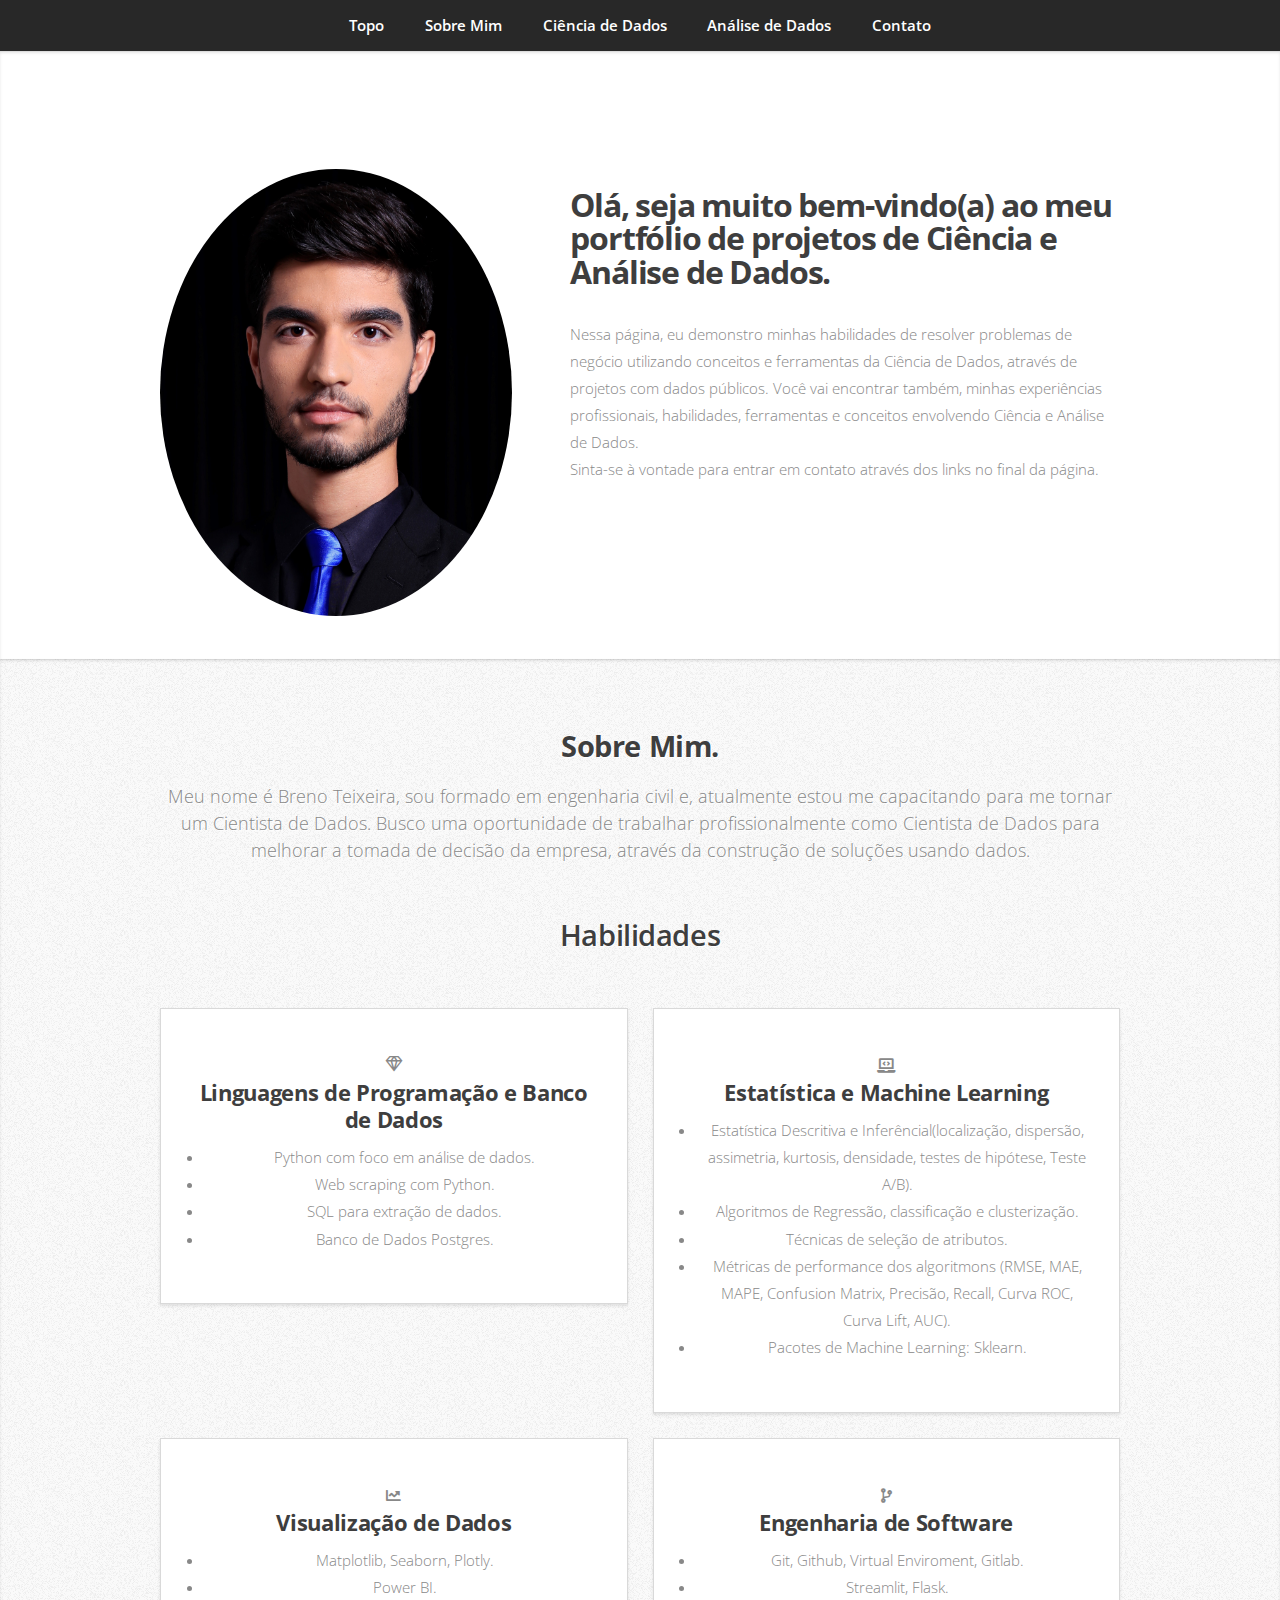
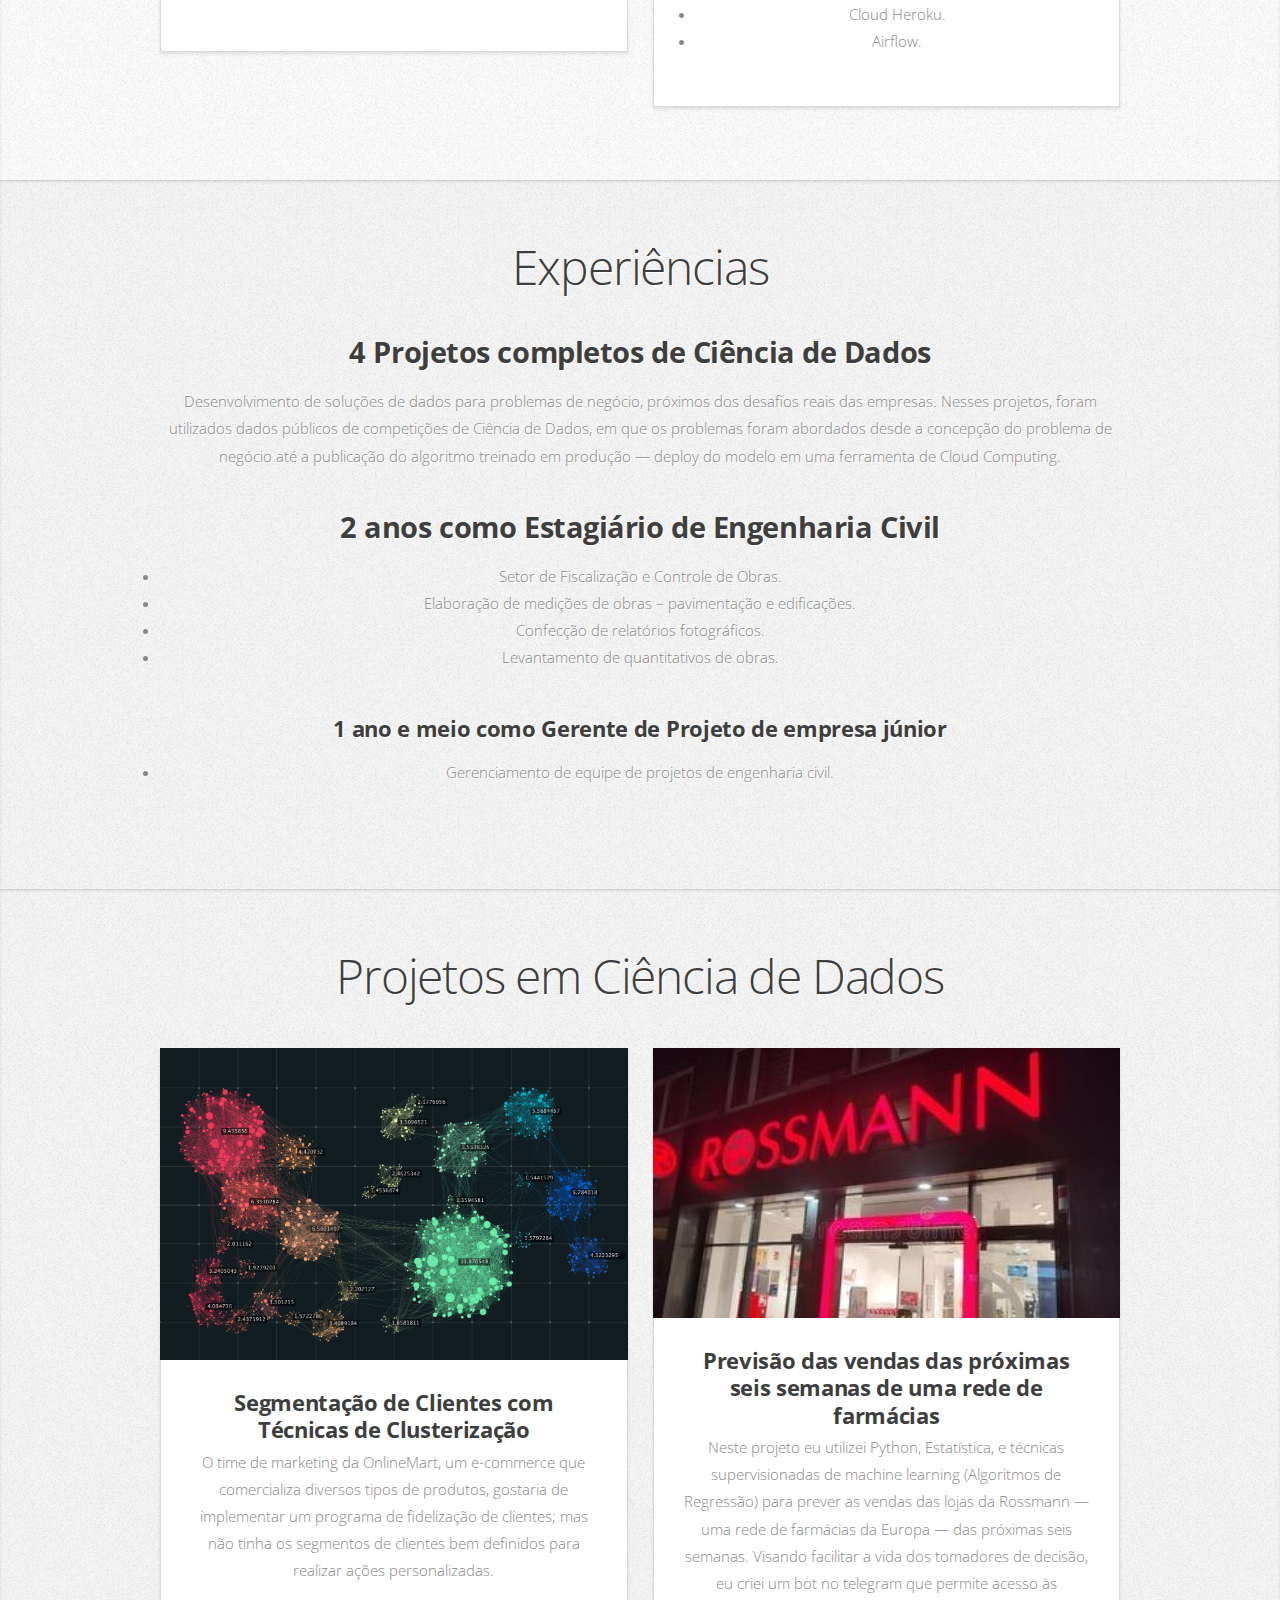
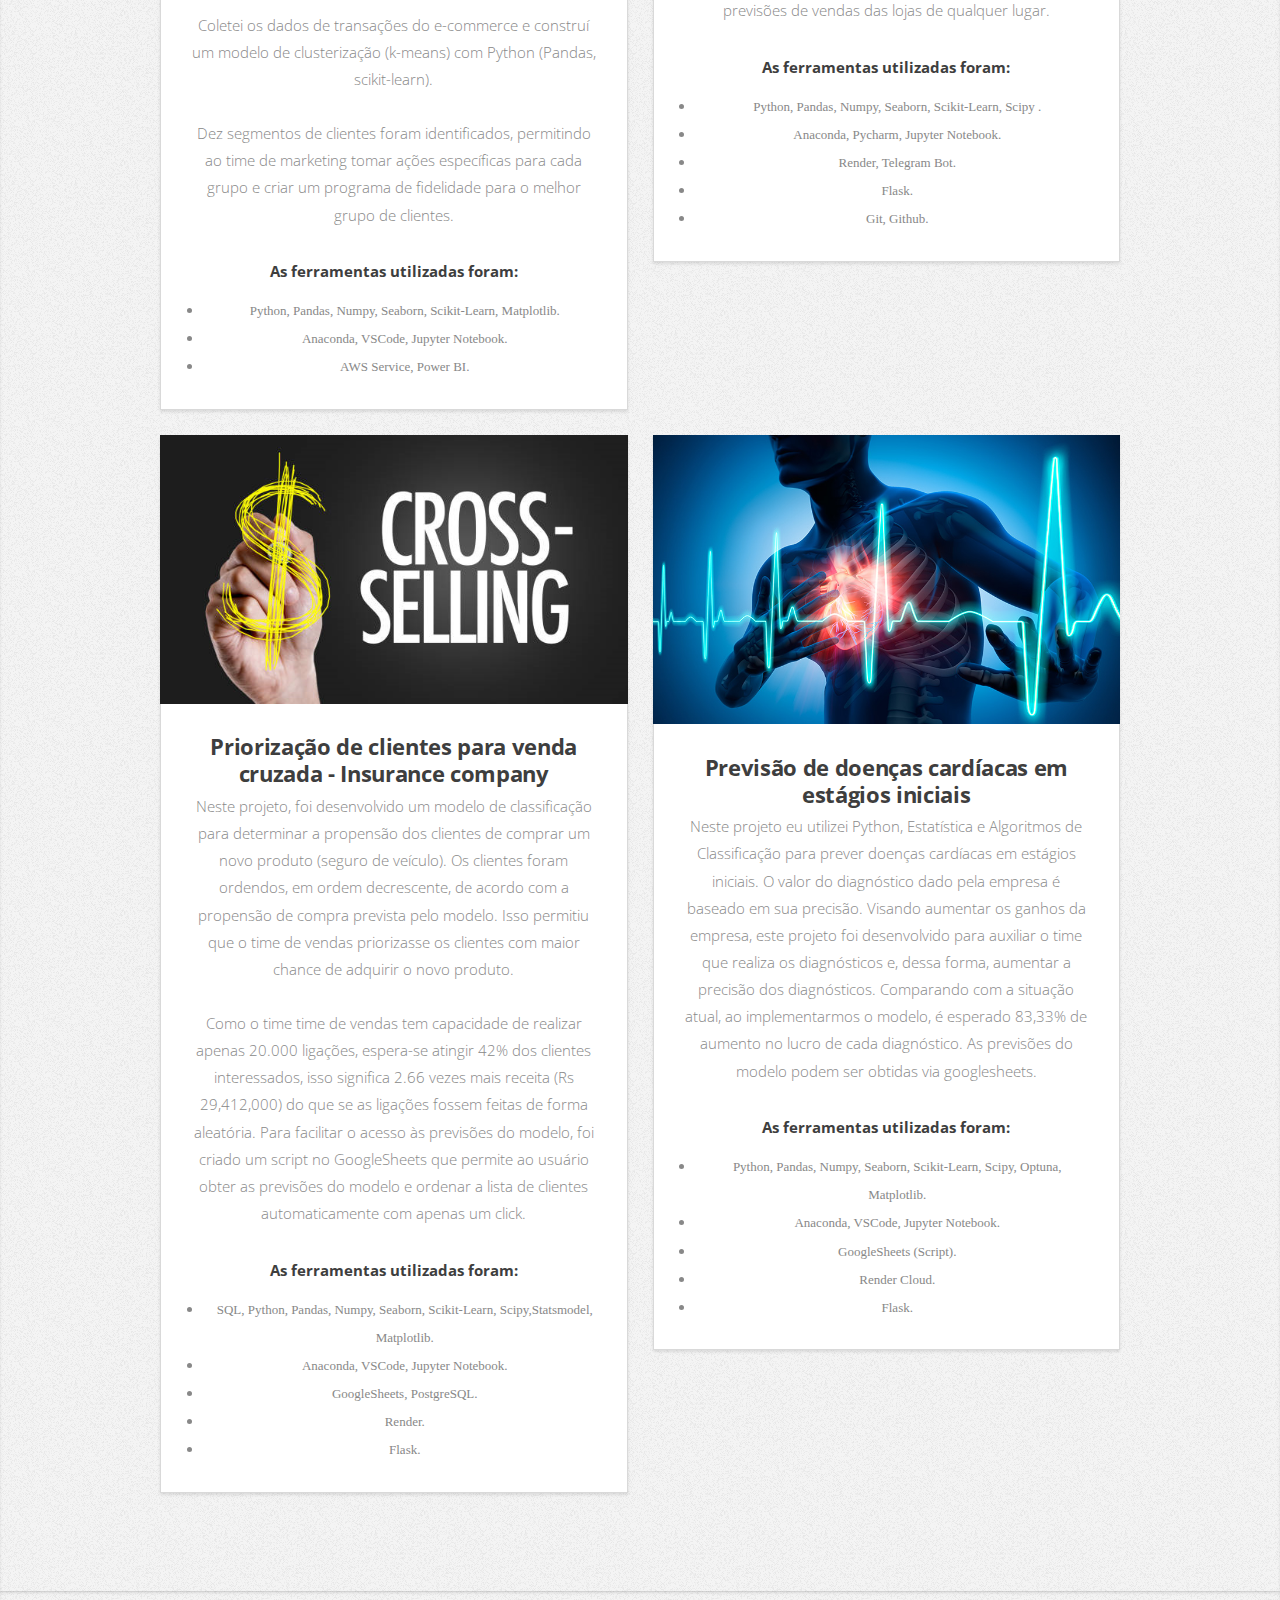
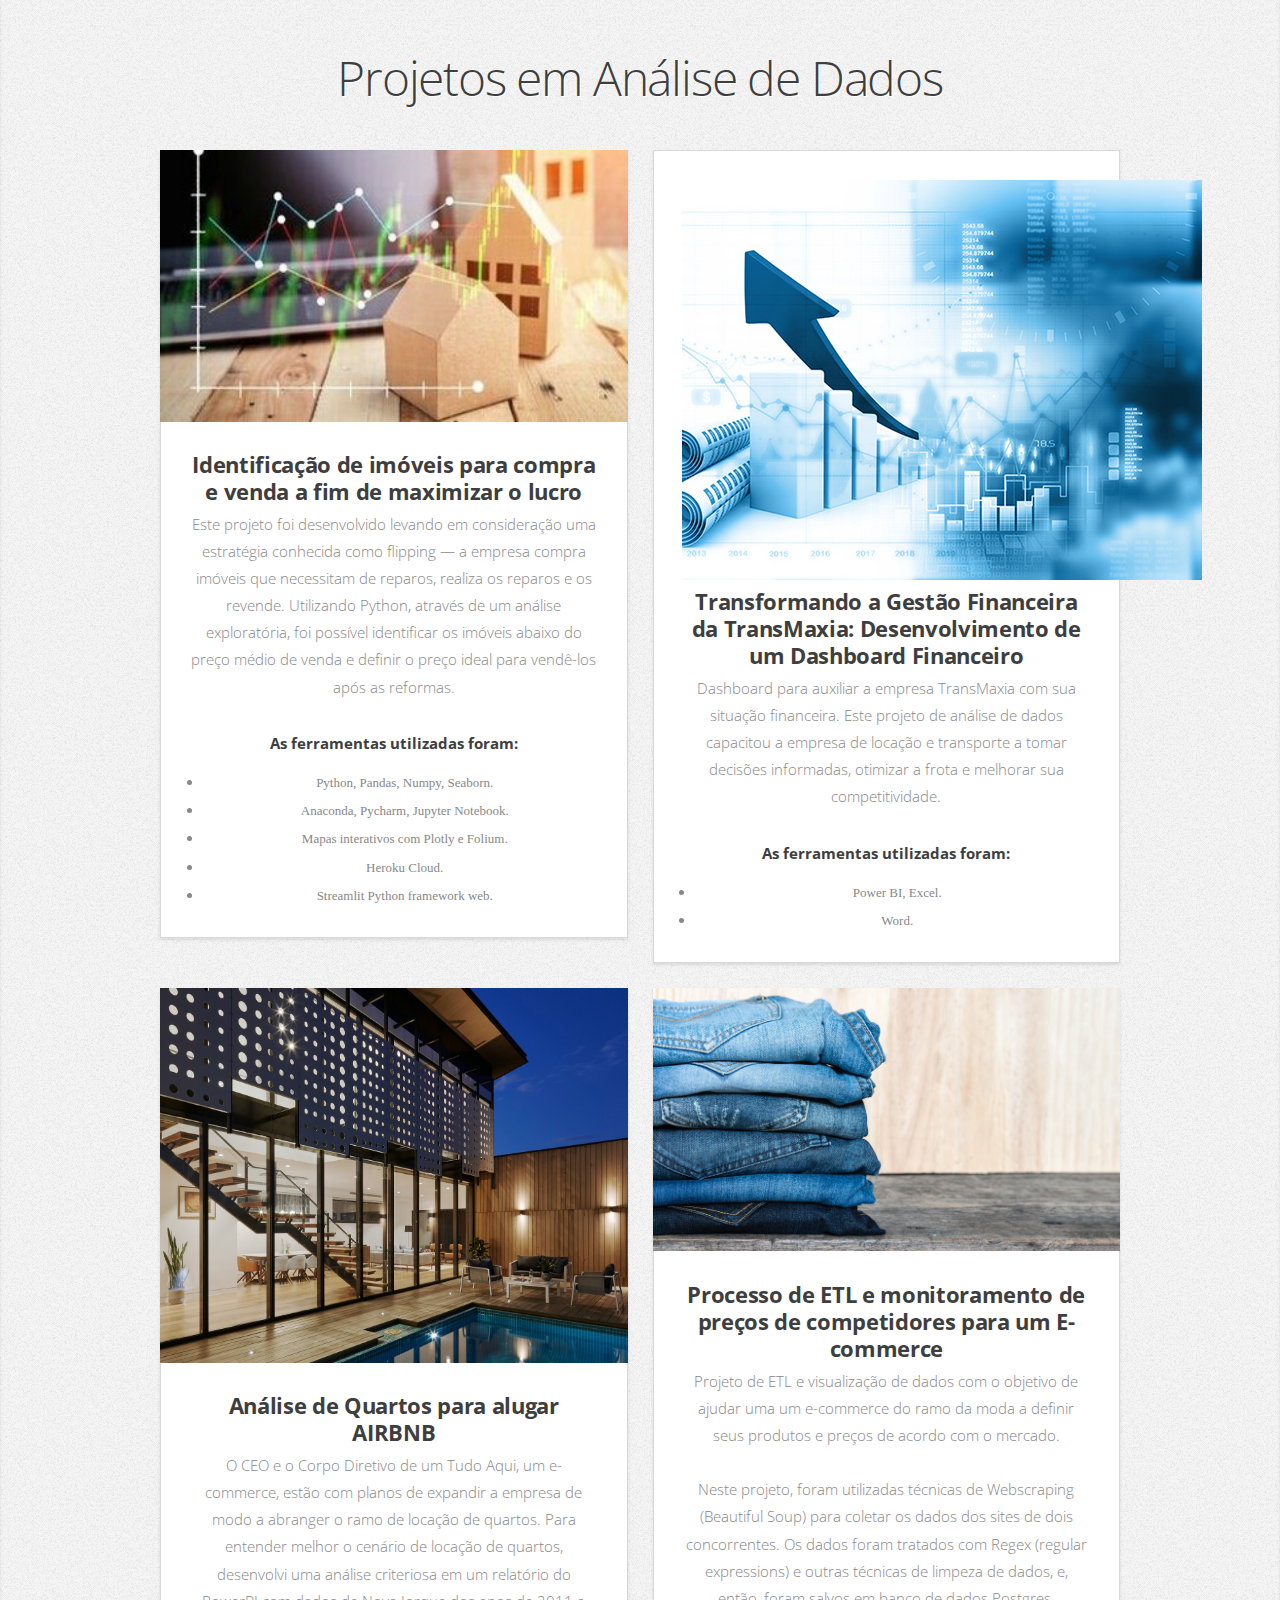
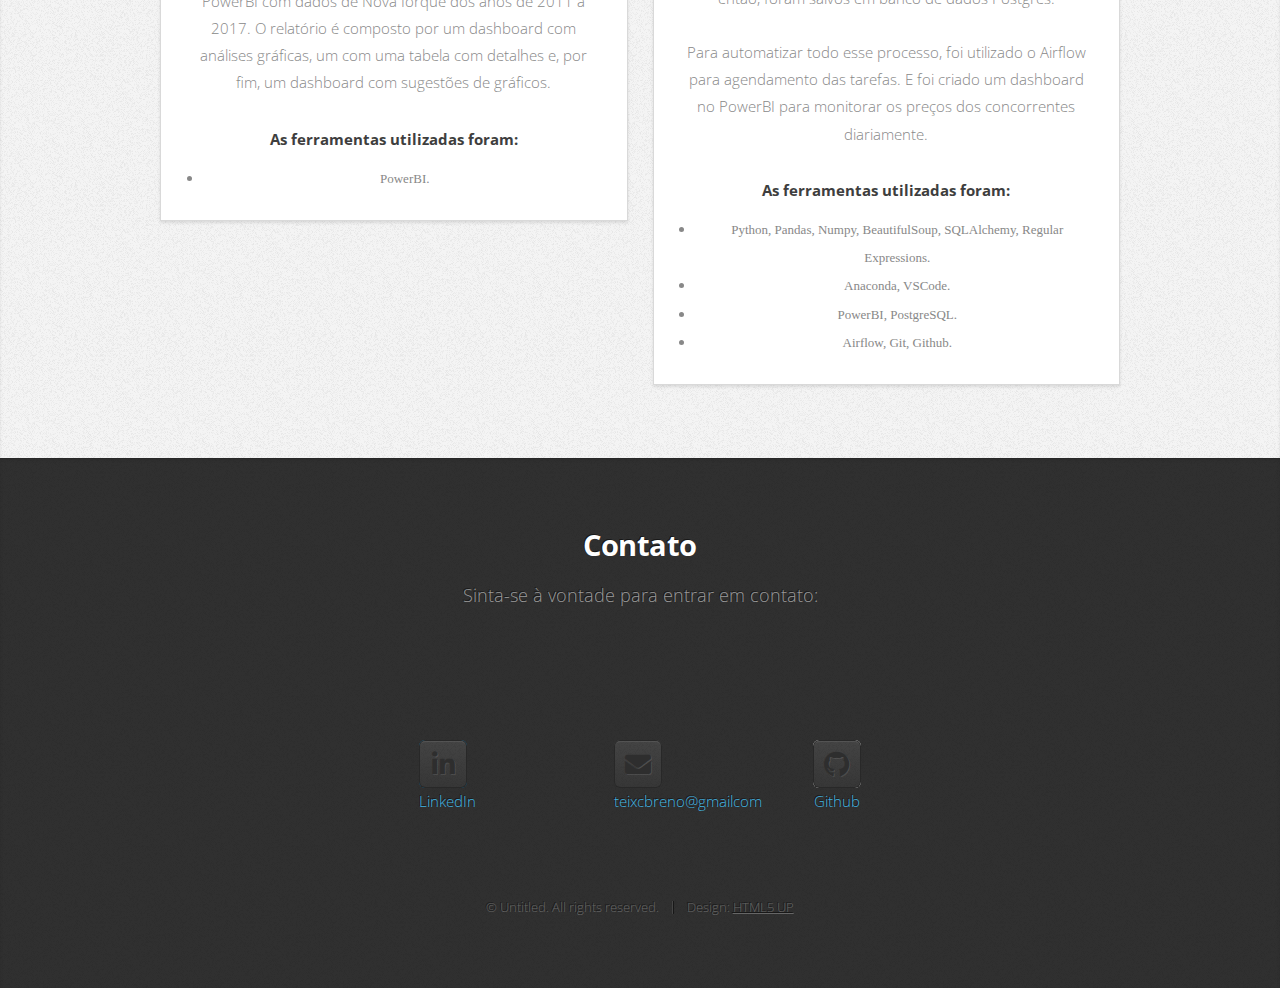
<file: index.html>
<!DOCTYPE HTML>
<!--
	Miniport by HTML5 UP
	html5up.net | @ajlkn
	Free for personal and commercial use under the CCA 3.0 license (html5up.net/license)
-->
<html>
	<head>
		<title>Miniport by HTML5 UP</title>
		<meta charset="utf-8" />
		<meta name="viewport" content="width=device-width, initial-scale=1, user-scalable=no" />
		<link rel="stylesheet" href="assets/css/main.css" />
	</head>
	<body class="is-preload">

		<!-- Nav -->
			<nav id="nav">
				<ul class="container">
					<li><a href="#top">Topo</a></li>
					<li><a href="#about">Sobre Mim</a></li>
					<li><a href="#portfolio-ds">Ciência de Dados</a></li>
					<li><a href="#portfolio-ad">Análise de Dados</a></li>
					<li><a href="#contact">Contato</a></li>
				</ul>
			</nav>

		<!-- Home -->
			<article id="top" class="wrapper style1">
				<div class="container">
					<div class="row">
						<div class="col-4 col-5-large col-12-medium">
							<span class="image fit"><img src="images/profile.jpg" alt="" /></span>
						</div>
						<div class="col-8 col-7-large col-12-medium">
							<header>
							<h1><strong><font size="6">Olá, seja muito bem-vindo(a) ao meu portfólio de projetos de Ciência e Análise de Dados.</ont></font></strong></h1>
							</p>Nessa página, eu demonstro minhas habilidades de resolver problemas de negócio utilizando conceitos e ferramentas da Ciência de Dados, através de projetos com dados públicos.
							Você vai encontrar também, minhas experiências profissionais, habilidades, ferramentas e conceitos envolvendo Ciência e Análise de Dados.</</p>
						</p>Sinta-se à vontade para entrar em contato através dos links no final da página.</p>
						</header>
							<!--<a href="#work" class="button large scrolly">Learn about what I do</a><!-->
						</div>
					</div>
				</div>
			</article>

		<!-- Work -->
			<article id="about" class="wrapper style2">
				<div class="container">
					<header>
						<h2>Sobre Mim.</h2>
						<p>Meu nome é Breno Teixeira, sou formado em engenharia civil e, atualmente estou me capacitando para me tornar um Cientista de Dados. Busco uma oportunidade de trabalhar profissionalmente como Cientista de Dados para melhorar a tomada de decisão da empresa, através da construção de soluções usando dados.</p>
					</header>
					<section>
						<header>
							<h2><strong>Habilidades</strong></h2>
						</header>

					<div class="row aln-center">
						<div class="col-6 col-6-medium col-12-small">
							<section class="box style1">
								<span class="icon fa-gem"></span>
								<h3>Linguagens de Programação e Banco de Dados</h3>
								<ul>
									<li>Python com foco em análise de dados.</li>
									<li>Web scraping com Python.</li>
									<li>SQL para extração de dados.</li>
									<li>Banco de Dados Postgres.</li>
								</ul>
							</section>
						</div>
						<div class="col-6 col-6-medium col-12-small">
							<section class="box style1">
								<span class="fas fa-laptop-code"></span>
								<h3>Estatística e Machine Learning</h3>
								<ul>
									<li>Estatística Descritiva e Inferêncial(localização, dispersão, assimetria, kurtosis, densidade, testes de hipótese, Teste A/B).</li>
									
									<li>Algoritmos de Regressão, classificação e clusterização.</li>
									<li>Técnicas de seleção de atributos.</li>
									<li>Métricas de performance dos algoritmons (RMSE, MAE, MAPE, Confusion Matrix, Precisão, Recall, Curva ROC, Curva Lift, AUC).</li>
									<li>Pacotes de Machine Learning: Sklearn.</li>	
								</ul>
							</section>
						</div>
						<div class="col-6 col-6-medium col-12-small">
							<section class="box style1">
								<span class="fas fa-chart-line"></span>
								<h3>Visualização de Dados</h3>
								<ul>
									<li>Matplotlib, Seaborn, Plotly.</li>
									<li>Power BI.</li>
								</ul>
							</section>
						</div>
						<div class="col-6 col-6-medium col-12-small">
							<section class="box style1">
								<span class="fas fa-code-branch"></span>
								<h3>Engenharia de Software</h3>
								<ul>
									<li>Git, Github, Virtual Enviroment, Gitlab.</li>
									<li>Streamlit, Flask.</li>
									<li>Cloud Heroku.</li>
									<li>Airflow.</li>
								</ul>
							</section>
						</div>
					</section>
					</div>
					<!--<footer>
						<p>Lorem ipsum dolor sit sapien vestibulum ipsum primis?</p>
						<a href="#portfolio" class="button large scrolly">See some of my recent work</a>
					</footer>!-->
				</div>
			</article>
			<article id="portfolio" class="wrapper style3">
				<div class="container">
					<header>
						<h1></strong>Experiências</strong></h1>
					</header>
					<div class="features">
						<article>
							
							<div class="content">
								<h2>4 Projetos completos de Ciência de Dados</h2>
								<p>Desenvolvimento de soluções de dados para problemas de negócio, próximos dos desafios reais das empresas. Nesses projetos, foram utilizados dados públicos de competições de Ciência de Dados, em que os problemas foram abordados desde a concepção do problema de negócio até a publicação do algoritmo treinado em produção — deploy do modelo em uma ferramenta de Cloud Computing.</p>
							</div>
						</article>
						<article>
							
							<div class="content">
								<h2>2 anos como Estagiário de Engenharia Civil</h2>

								<li>Setor de Fiscalização e Controle de Obras.</li>
								<li>Elaboração de medições de obras – pavimentação e edificações.</li>
								<li>Confecção de relatórios fotográficos.</li>
									<li>Levantamento de quantitativos de obras.</li></p>
							</div>
						</article>
						<article>
							
							<div class="content">
								<h3>1 ano e meio como Gerente de Projeto de empresa júnior</h3>

								<li>Gerenciamento de equipe de projetos de engenharia civil.</li></p>
							</div>
						</article>
				</div>
			</article>

		<!-- Portfolio -->
			<article id="portfolio-ds" class="wrapper style3">
				<div class="container">
					<header>
						<h1></strong>Projetos em Ciência de Dados</strong></h1>
					</header>
				
					<div class="row">
						<div class="col-6 col-6-medium col-12-small">
							<article class="box style2">
								<a href="https://github.com/BrenoTeixeira/insider_fidelity_program" class="image featured"><img src="images/cluster.jpg" alt="" /></a>
								<h3><a href="https://github.com/BrenoTeixeira/insider_fidelity_program">Segmentação de Clientes com Técnicas de Clusterização</a></h3>
								<p>
								
								O time de marketing da OnlineMart, um e-commerce que comercializa diversos tipos de produtos, gostaria de implementar um programa de fidelização de clientes; mas não tinha os segmentos de clientes bem definidos para realizar ações personalizadas.
								</br><br>
								Coletei os dados de transações do e-commerce e construí um modelo de clusterização (k-means) com Python (Pandas, scikit-learn).
								</br><br>
								Dez segmentos de clientes foram identificados, permitindo ao time de marketing tomar ações específicas para cada grupo e criar um programa de fidelidade para o melhor grupo de clientes. 
								</p>
								<h4>As ferramentas utilizadas foram:</h4>
									
									<ul>
										<li> <font size="2" face="Verdana">Python, Pandas, Numpy, Seaborn, Scikit-Learn, Matplotlib.</font></li>
										<li><font size="2" face="Verdana">Anaconda, VSCode, Jupyter Notebook.</font></li>
										<li><font size="2" face="Verdana">AWS Service, Power BI.</font></li>
									</ul>
							</article>
						</div>
						
						<div class="col-6 col-6-medium col-12-small">
							<article class="box style2">
								<a href="https://github.com/BrenoTeixeira/rossman-sales-prediction-project" class="image featured"><img src="images/rossmann_img_rec2.jpg" alt="" /></a>
								<h3><a href="https://github.com/BrenoTeixeira/rossman-sales-prediction-project">Previsão das vendas das próximas seis semanas de uma rede de farmácias</a></h3>
								<p>Neste projeto eu utilizei Python, Estatística, e técnicas supervisionadas de machine learning (Algoritmos de Regressão) para prever as vendas das lojas da Rossmann — uma rede de farmácias da Europa — das próximas seis semanas. Visando facilitar a vida dos tomadores de decisão, eu criei um bot no telegram que permite acesso às previsões de vendas das lojas de qualquer lugar.
								</p>
								<h4>As ferramentas utilizadas foram:</h4>
									
									<ul>
										<li> <font size="2" face="Verdana">Python, Pandas, Numpy, Seaborn, Scikit-Learn, Scipy .</font></li>
										<li><font size="2" face="Verdana">Anaconda, Pycharm, Jupyter Notebook.</font></li>
										
										<li><font size="2" face="Verdana">Render, Telegram Bot.</font></li>
										<li><font size="2" face="Verdana">Flask.</font></li>
										<li><font size="2" face="Verdana">Git, Github.</font></li>
									</ul>
							</article>
					</div>
					
					<div class="row">
						<div class="col-6 col-6-medium col-12-small">
							<article class="box style2">
								<a href="https://github.com/BrenoTeixeira/health_insurance_ranking" class="image featured"><img src="images/cross_sell.png" alt="" /></a>
								<h3><a href="https://github.com/BrenoTeixeira/health_insurance_ranking">Priorização de clientes para venda cruzada - Insurance company</a></h3>
								<p>Neste projeto, foi desenvolvido um modelo de classificação para determinar a propensão dos clientes de comprar um novo produto (seguro de veículo). Os clientes foram ordendos, em ordem decrescente, de acordo com a propensão de compra prevista pelo modelo. Isso permitiu que o time de vendas priorizasse os clientes com maior chance de adquirir o novo produto.
								</br><br>
								Como o time time de vendas tem capacidade de realizar apenas 20.000 ligações, espera-se atingir 42% dos clientes interessados, isso significa 2.66 vezes mais receita (Rs 29,412,000) do que se as ligações fossem feitas de forma aleatória.
								Para facilitar o acesso às previsões do modelo, foi criado um script no GoogleSheets que permite ao usuário obter as previsões do modelo e ordenar a lista de clientes automaticamente com apenas um click.
								</p>
								<h4>As ferramentas utilizadas foram:</h4>
									
									<ul>
										<li> <font size="2" face="Verdana">SQL, Python, Pandas, Numpy, Seaborn, Scikit-Learn, Scipy,Statsmodel, Matplotlib.</font></li>
										<li><font size="2" face="Verdana">Anaconda, VSCode, Jupyter Notebook.</font></li>
										<li><font size="2" face="Verdana">GoogleSheets, PostgreSQL.</font></li>
										<li><font size="2" face="Verdana">Render.</font></li>
										<li><font size="2" face="Verdana">Flask.</font></li>
									</ul>
							</article>
						</div>
						<div class="col-6 col-6-medium col-12-small">
							<article class="box style2">
								<a href="https://github.com/BrenoTeixeira/cardio_catch_disease" class="image featured"><img src="images/heart-attack-800x495.jpg" alt="" /></a>
								<h3><a href="https://github.com/BrenoTeixeira/cardio_catch_disease">Previsão de doenças cardíacas em estágios iniciais</a></h3>
								<p>Neste projeto eu utilizei Python, Estatística e Algoritmos de Classificação para prever doenças cardíacas em estágios iniciais. O valor do diagnóstico dado pela empresa é baseado em sua precisão. Visando aumentar os ganhos da empresa, este projeto foi desenvolvido para auxiliar o time que realiza os diagnósticos e, dessa forma, aumentar a precisão dos diagnósticos. Comparando com a situação atual, ao implementarmos o modelo, é esperado 83,33% de aumento no lucro de cada diagnóstico. As previsões do modelo podem ser obtidas via googlesheets.
								</p>
								<h4>As ferramentas utilizadas foram:</h4>
									
									<ul>
										<li> <font size="2" face="Verdana">Python, Pandas, Numpy, Seaborn, Scikit-Learn, Scipy, Optuna, Matplotlib.</font></li>
										<li><font size="2" face="Verdana">Anaconda, VSCode, Jupyter Notebook.</font></li>
										<li><font size="2" face="Verdana">GoogleSheets (Script).</font></li>
										<li><font size="2" face="Verdana">Render Cloud.</font></li>
										<li><font size="2" face="Verdana">Flask.</font></li>
									</ul>
							</article>
						</div>
						
						
					</div>

					<div class="row">
						<div class="col-6 col-6-medium col-12-small">
							
						</div>
						</article>

			<article id="portfolio-ad" class="wrapper style3">
				<div class="container">
					<header>
						<h1></strong>Projetos em Análise de Dados</strong></h1>
					</header>
				
					<div class="row">
						<div class="col-6 col-6-medium col-12-small">
							<article class="box style2">
								<a href="https://github.com/BrenoTeixeira/house-rocket-insights-project" class="image featured"><img src="images/housep.jpg" alt="" /></a>
								<h3><a href="https://github.com/BrenoTeixeira/house-rocket-insights-project">Identificação de imóveis para compra e venda a fim de maximizar o lucro</a></h3>
								<p>Este projeto foi desenvolvido levando em consideração uma estratégia conhecida como flipping — a empresa compra imóveis que necessitam de reparos, realiza os reparos e os revende. Utilizando Python, através de um análise exploratória, foi possível identificar os imóveis abaixo do preço médio de venda e definir o preço ideal para vendê-los após as reformas.</p>
								<h4>As ferramentas utilizadas foram:</h4>
									
									<ul>
										<li> <font size="2" face="Verdana">Python, Pandas, Numpy, Seaborn.</font></li>
										<li><font size="2" face="Verdana">Anaconda, Pycharm, Jupyter Notebook.</font></li>
										<li><font size="2" face="Verdana">Mapas interativos com Plotly e Folium.</font></li>
										<li><font size="2" face="Verdana">Heroku Cloud.</font></li>
										<li><font size="2" face="Verdana">Streamlit Python framework web.</font></li>
									</ul>
							</article>
						</div>
						
						<div class="col-6 col-6-medium col-12-small">
							<article class="box style2">
								<a href="financial-report"><img src="images/financial-services.jpg" alt="" /></a>
								<h3><a href="financial-report">Transformando a Gestão Financeira da TransMaxia: Desenvolvimento de um Dashboard Financeiro</a></h3>
								<p> Dashboard para auxiliar a empresa TransMaxia com sua situação financeira. Este projeto de análise de dados capacitou a empresa de locação e transporte a tomar decisões informadas, otimizar a frota e melhorar sua competitividade. </p>
								<h4>As ferramentas utilizadas foram:</h4>
									
									<ul>
										<li> <font size="2" face="Verdana">Power BI, Excel.</font></li>
										<li><font size="2" face="Verdana">Word.</font></li>
									</ul>
							</article>
						</div>
						<div class="row">
							
							<div class="col-6 col-6-medium col-12-small">
								<article class="box style2">
									<a href="https://app.powerbi.com/view?r=eyJrIjoiZDgwMDhhZWEtOWVkMi00ZDA0LTgzZGMtMDU4NTJlNzU4Y2NiIiwidCI6ImMwYmUxNTJiLTQwMTAtNGY1Ny1hZDRlLWFmZTY4NmQwN2NmMyJ9&pageName=ReportSection0c9b0256fbb97ca8fda0" class="image featured"><img src="images/airbnb.jpg" alt="" /></a>
									<h3><a href="https://app.powerbi.com/view?r=eyJrIjoiZDgwMDhhZWEtOWVkMi00ZDA0LTgzZGMtMDU4NTJlNzU4Y2NiIiwidCI6ImMwYmUxNTJiLTQwMTAtNGY1Ny1hZDRlLWFmZTY4NmQwN2NmMyJ9&pageName=ReportSection0c9b0256fbb97ca8fda0">Análise de Quartos para alugar AIRBNB</a></h3>
									<p>O CEO e o Corpo Diretivo de um Tudo
										Aqui, um e-commerce, estão com planos de expandir a empresa de modo a abranger o ramo de
										locação de quartos.
										Para entender melhor o cenário de locação de quartos, desenvolvi uma análise criteriosa em um relatório do PowerBI com dados de Nova Iorque dos anos de 2011 a 2017.
										O relatório é composto por um dashboard com análises gráficas, um com uma tabela com detalhes e, por fim, um dashboard com sugestões de gráficos.
										</p>
									<h4>As ferramentas utilizadas foram:</h4>
										
										<ul>
											<li> <font size="2" face="Verdana">PowerBI.</font></li>
										</ul>
								</article>
							</div>
							<div class="col-6 col-6-medium col-12-small">
								<article class="box style2">
									<a href="https://github.com/BrenoTeixeira/star_jeans_ETL_and_visualization" class="image featured"><img src="images/mens-light-blue-jeans-shop.png" alt="" /></a>
									<h3><a href="https://github.com/BrenoTeixeira/star_jeans_ETL_and_visualization">Processo de ETL e monitoramento  de preços de competidores para um E-commerce</a></h3>
									<p>Projeto de ETL e visualização de dados com o objetivo de ajudar uma um e-commerce do ramo da moda a definir seus produtos e preços de acordo com o mercado.
									</br><br>
									Neste projeto, foram utilizadas técnicas de Webscraping (Beautiful Soup) para coletar os dados dos sites de dois concorrentes. Os dados foram tratados com Regex (regular expressions) e outras técnicas de limpeza de dados, e, então, foram salvos em banco de dados Postgres.
									</br><br>
									Para automatizar todo esse processo, foi utilizado o Airflow para agendamento das tarefas. E foi criado um dashboard no PowerBI para monitorar os preços dos concorrentes diariamente.
									</p>
									<h4>As ferramentas utilizadas foram:</h4>
										
										<ul>
											<li> <font size="2" face="Verdana">Python, Pandas, Numpy, BeautifulSoup, SQLAlchemy, Regular Expressions.</font></li>
											<li><font size="2" face="Verdana">Anaconda, VSCode.</font></li>
											<li><font size="2" face="Verdana">PowerBI, PostgreSQL.</font></li>
											<li><font size="2" face="Verdana">Airflow, Git, Github.</font></li>
											
										</ul>
								</article>
							</div>
					</div>
											
									
			</article>
						</div>
					</div>

						<!--<div class="col-6 col-6-medium col-12-small">
							<article class="box style2">
								<a href="#" class="image featured"><img src="images/pic03.jpg" alt="" /></a>
								<h3><a href="#">Lorem ipsum</a></h3>
								<p>Ornare nulla proin odio consequat.</p>
							</article>
						</div>
						<div class="col-6 col-6-medium col-12-small">
							<article class="box style2">
								<a href="#" class="image featured"><img src="images/pic04.jpg" alt="" /></a>
								<h3><a href="#">Tempus dolore</a></h3>
								<p>Ornare nulla proin odio consequat.</p>
							</article>
						</div>
						<div class="col-6 col-6-medium col-12-small">
							<article class="box style2">
								<a href="#" class="image featured"><img src="images/pic05.jpg" alt="" /></a>
								<h3><a href="#">Feugiat aliquam</a></h3>
								<p>Ornare nulla proin odio consequat.</p>
							</article>
						</div>
						<div class="col-6 col-6-medium col-12-small">
							<article class="box style2">
								<a href="#" class="image featured"><img src="images/pic06.jpg" alt="" /></a>
								<h3><a href="#">Sed amet ornare</a></h3>
								<p>Ornare nulla proin odio consequat.</p>
							</article>
						</div>
					</div>
					<footer>
						<p>Lorem ipsum dolor sit sapien vestibulum ipsum primis?</p>
						<a href="#contact" class="button large scrolly">Get in touch with me</a>
					</footer> -->
				</div>
			</article>

		<!-- Contact -->
			<article id="contact" class="wrapper style4">
				<div class="container medium">
					<header>
						<h2>Contato</h2>
						<p>Sinta-se à vontade para entrar em contato:</p>
					</header>
					
						<ul class="social">

							<li><a href="https://www.linkedin.com/in/brenoteixc/" class="icon brands fa-linkedin-in"><span class="label"></span>LinkedIn</span></a>
							

							<li><a href="teixcbreno@gmailcom" class="icon solid fa-envelope">teixcbreno@gmailcom</a></li>
						
							<li><a href="https://github.com/BrenoTeixeira" class="icon brands fa-github"><span class="label"></span>Github</span></a></li>
							<!--
							<li><a href="#" class="icon solid fa-rss"><span>RSS</span></a></li>
							<li><a href="#" class="icon brands fa-instagram"><span>Instagram</span></a></li>
							<li><a href="#" class="icon brands fa-foursquare"><span>Foursquare</span></a></li>
							<li><a href="#" class="icon brands fa-skype"><span>Skype</span></a></li>
							<li><a href="#" class="icon brands fa-soundcloud"><span>Soundcloud</span></a></li>
							<li><a href="#" class="icon brands fa-youtube"><span>YouTube</span></a></li>
							<li><a href="#" class="icon brands fa-blogger"><span>Blogger</span></a></li>
							<li><a href="#" class="icon brands fa-flickr"><span>Flickr</span></a></li>
							<li><a href="#" class="icon brands fa-vimeo"><span>Vimeo</span></a></li>
							-->
						</ul>

					</div>
					<footer>
						<ul id="copyright">
							<li>&copy; Untitled. All rights reserved.</li><li>Design: <a href="http://html5up.net">HTML5 UP</a></li>
						</ul>
					</footer>
				</div>
			</article>

		<!-- Scripts -->
			<script src="assets/js/jquery.min.js"></script>
			<script src="assets/js/jquery.scrolly.min.js"></script>
			<script src="assets/js/browser.min.js"></script>
			<script src="assets/js/breakpoints.min.js"></script>
			<script src="assets/js/util.js"></script>
			<script src="assets/js/main.js"></script>

	</body>
</html>
</file>
<file: assets/css/main.css>
@import url("https://fonts.googleapis.com/css?family=Open+Sans:300,300italic,600,600italic,700");
@import url("fontawesome-all.min.css");

/*
	Miniport by HTML5 UP
	html5up.net | @ajlkn
	Free for personal and commercial use under the CCA 3.0 license (html5up.net/license)
*/

html, body, div, span, applet, object,
iframe, h1, h2, h3, h4, h5, h6, p, blockquote,
pre, a, abbr, acronym, address, big, cite,
code, del, dfn, em, img, ins, kbd, q, s, samp,
small, strike, strong, sub, sup, tt, var, b,
u, i, center, dl, dt, dd, ol, ul, li, fieldset,
form, label, legend, table, caption, tbody,
tfoot, thead, tr, th, td, article, aside,
canvas, details, embed, figure, figcaption,
footer, header, hgroup, menu, nav, output, ruby,
section, summary, time, mark, audio, video {
	margin: 0;
	padding: 0;
	border: 0;
	font-size: 100%;
	font: inherit;
	vertical-align: baseline;}

article, aside, details, figcaption, figure,
footer, header, hgroup, menu, nav, section {
	display: block;}

body {
	line-height: 1;
}

ol, ul {
	list-style: none;
}

blockquote, q {
	quotes: none;
}

	blockquote:before, blockquote:after, q:before, q:after {
		content: '';
		content: none;
	}

table {
	border-collapse: collapse;
	border-spacing: 0;
}

body {
	-webkit-text-size-adjust: none;
}

mark {
	background-color: transparent;
	color: inherit;
}

input::-moz-focus-inner {
	border: 0;
	padding: 0;
}

input, select, textarea {
	-moz-appearance: none;
	-webkit-appearance: none;
	-ms-appearance: none;
	appearance: none;
}

/* Basic */

	html {
		box-sizing: border-box;
	}

	*, *:before, *:after {
		box-sizing: inherit;
	}

	body {
		padding-top: 3.5em;
	}

		body.is-preload *, body.is-preload *:before, body.is-preload *:after {
			-moz-animation: none !important;
			-webkit-animation: none !important;
			-ms-animation: none !important;
			animation: none !important;
			-moz-transition: none !important;
			-webkit-transition: none !important;
			-ms-transition: none !important;
			transition: none !important;
		}

	body, input, textarea, select {
		font-family: 'Open Sans', sans-serif;
		line-height: 1.85em;
		color: #888;
		font-weight: 300;
		font-size: 13pt;
	}

	a {
		-moz-transition: color .2s ease-in-out;
		-webkit-transition: color .2s ease-in-out;
		-ms-transition: color .2s ease-in-out;
		transition: color .2s ease-in-out;
		color: #43B3E0;
		text-decoration: underline;
	}

		a:hover {
			color: #43bff0 !important;
		}

		a img {
			border: 0;
		}

	b, strong {
		font-weight: 600;
		color: #3e3e3e;
	}

	i, em {
		font-style: italic;
	}

	sub {
		position: relative;
		top: 0.5em;
		font-size: 0.8em;
	}

	sup {
		position: relative;
		top: -0.5em;
		font-size: 0.8em;
	}

	blockquote {
		border-left: solid 0.75em #eee;
		padding: 1em 0 1em 1.5em;
		font-style: italic;
	}

	h1, h2, h3, h4, h5, h6 {
		color: #3e3e3e;
		margin: 0 0 0.75em 0;
	}

	h1 a, h2 a, h3 a, h4 a, h5 a, h6 a {
		text-decoration: none;
		color: inherit;
	}

	h2, h3, h4, h5, h6 {
		font-weight: 700;
	}

	h1 {
		font-size: 3.25em;
		letter-spacing: -0.025em;
		font-weight: 300;
	}

		h1 strong {
			font-weight: 700;
		}

	h2 {
		font-size: 2em;
		letter-spacing: -0.015em;
	}

	h3 {
		font-size: 1.5em;
		letter-spacing: -0.015em;
	}

	em, i {
		font-style: italic;
	}

	br.clear {
		clear: both;
	}

	hr {
		border: 0;
		border-top: solid 1px #444;
		border-top-color: rgba(0, 0, 0, 0.35);
		box-shadow: 0px 1px 0px 0px rgba(255, 255, 255, 0.1);
		height: 1px;
		margin: 3em 0;
	}

	p, ul, ol, dl, table {
		margin-bottom: 2em;
	}

	header {
		margin: 0 0 3em 0;
	}

		header > p {
			font-size: 1.25em;
			margin: 0;
		}

	footer {
		margin: 3em 0 0 0;
	}

		footer > p {
			font-size: 1.25em;
		}

/* Container */

	.container {
		margin: 0 auto;
		max-width: calc(100% - 50px);
		width: 1200px;
	}

		.container.medium {
			width: 900px;
		}

		@media screen and (max-width: 1680px) {

			.container {
				width: 1200px;
			}

				.container.medium {
					width: 900px;
				}

		}

		@media screen and (max-width: 1280px) {

			.container {
				width: 960px;
			}

				.container.medium {
					width: 720px;
				}

		}

		@media screen and (max-width: 980px) {

			.container {
				width: 100%;
			}

				.container.medium {
					width: 75%;
				}

		}

		@media screen and (max-width: 736px) {

			.container {
				width: 100%;
				max-width: calc(100% - 30px);
			}

				.container.medium {
					width: 100%;
				}

		}

/* Row */

	.row {
		display: flex;
		flex-wrap: wrap;
		box-sizing: border-box;
		align-items: stretch;
	}

		.row > * {
			box-sizing: border-box;
		}

		.row.gtr-uniform > * > :last-child {
			margin-bottom: 0;
		}

		.row.aln-left {
			justify-content: flex-start;
		}

		.row.aln-center {
			justify-content: center;
		}

		.row.aln-right {
			justify-content: flex-end;
		}

		.row.aln-top {
			align-items: flex-start;
		}

		.row.aln-middle {
			align-items: center;
		}

		.row.aln-bottom {
			align-items: flex-end;
		}

		.row > .imp {
			order: -1;
		}

		.row > .col-1 {
			width: 8.33333%;
		}

		.row > .off-1 {
			margin-left: 8.33333%;
		}

		.row > .col-2 {
			width: 16.66667%;
		}

		.row > .off-2 {
			margin-left: 16.66667%;
		}

		.row > .col-3 {
			width: 25%;
		}

		.row > .off-3 {
			margin-left: 25%;
		}

		.row > .col-4 {
			width: 33.33333%;
		}

		.row > .off-4 {
			margin-left: 33.33333%;
		}

		.row > .col-5 {
			width: 41.66667%;
		}

		.row > .off-5 {
			margin-left: 41.66667%;
		}

		.row > .col-6 {
			width: 50%;
		}

		.row > .off-6 {
			margin-left: 50%;
		}

		.row > .col-7 {
			width: 58.33333%;
		}

		.row > .off-7 {
			margin-left: 58.33333%;
		}

		.row > .col-8 {
			width: 66.66667%;
		}

		.row > .off-8 {
			margin-left: 66.66667%;
		}

		.row > .col-9 {
			width: 75%;
		}

		.row > .off-9 {
			margin-left: 75%;
		}

		.row > .col-10 {
			width: 83.33333%;
		}

		.row > .off-10 {
			margin-left: 83.33333%;
		}

		.row > .col-11 {
			width: 91.66667%;
		}

		.row > .off-11 {
			margin-left: 91.66667%;
		}

		.row > .col-12 {
			width: 100%;
		}

		.row > .off-12 {
			margin-left: 100%;
		}

		.row.gtr-0 {
			margin-top: 0px;
			margin-left: 0px;
		}

			.row.gtr-0 > * {
				padding: 0px 0 0 0px;
			}

			.row.gtr-0.gtr-uniform {
				margin-top: 0px;
			}

				.row.gtr-0.gtr-uniform > * {
					padding-top: 0px;
				}

		.row.gtr-25 {
			margin-top: -6.25px;
			margin-left: -6.25px;
		}

			.row.gtr-25 > * {
				padding: 6.25px 0 0 6.25px;
			}

			.row.gtr-25.gtr-uniform {
				margin-top: -6.25px;
			}

				.row.gtr-25.gtr-uniform > * {
					padding-top: 6.25px;
				}

		.row.gtr-50 {
			margin-top: -12.5px;
			margin-left: -12.5px;
		}

			.row.gtr-50 > * {
				padding: 12.5px 0 0 12.5px;
			}

			.row.gtr-50.gtr-uniform {
				margin-top: -12.5px;
			}

				.row.gtr-50.gtr-uniform > * {
					padding-top: 12.5px;
				}

		.row {
			margin-top: -25px;
			margin-left: -25px;
		}

			.row > * {
				padding: 25px 0 0 25px;
			}

			.row.gtr-uniform {
				margin-top: -25px;
			}

				.row.gtr-uniform > * {
					padding-top: 25px;
				}

		.row.gtr-150 {
			margin-top: -37.5px;
			margin-left: -37.5px;
		}

			.row.gtr-150 > * {
				padding: 37.5px 0 0 37.5px;
			}

			.row.gtr-150.gtr-uniform {
				margin-top: -37.5px;
			}

				.row.gtr-150.gtr-uniform > * {
					padding-top: 37.5px;
				}

		.row.gtr-200 {
			margin-top: -50px;
			margin-left: -50px;
		}

			.row.gtr-200 > * {
				padding: 50px 0 0 50px;
			}

			.row.gtr-200.gtr-uniform {
				margin-top: -50px;
			}

				.row.gtr-200.gtr-uniform > * {
					padding-top: 50px;
				}

		@media screen and (max-width: 1680px) {

			.row {
				display: flex;
				flex-wrap: wrap;
				box-sizing: border-box;
				align-items: stretch;
			}

				.row > * {
					box-sizing: border-box;
				}

				.row.gtr-uniform > * > :last-child {
					margin-bottom: 0;
				}

				.row.aln-left {
					justify-content: flex-start;
				}

				.row.aln-center {
					justify-content: center;
				}

				.row.aln-right {
					justify-content: flex-end;
				}

				.row.aln-top {
					align-items: flex-start;
				}

				.row.aln-middle {
					align-items: center;
				}

				.row.aln-bottom {
					align-items: flex-end;
				}

				.row > .imp-xlarge {
					order: -1;
				}

				.row > .col-1-xlarge {
					width: 8.33333%;
				}

				.row > .off-1-xlarge {
					margin-left: 8.33333%;
				}

				.row > .col-2-xlarge {
					width: 16.66667%;
				}

				.row > .off-2-xlarge {
					margin-left: 16.66667%;
				}

				.row > .col-3-xlarge {
					width: 25%;
				}

				.row > .off-3-xlarge {
					margin-left: 25%;
				}

				.row > .col-4-xlarge {
					width: 33.33333%;
				}

				.row > .off-4-xlarge {
					margin-left: 33.33333%;
				}

				.row > .col-5-xlarge {
					width: 41.66667%;
				}

				.row > .off-5-xlarge {
					margin-left: 41.66667%;
				}

				.row > .col-6-xlarge {
					width: 50%;
				}

				.row > .off-6-xlarge {
					margin-left: 50%;
				}

				.row > .col-7-xlarge {
					width: 58.33333%;
				}

				.row > .off-7-xlarge {
					margin-left: 58.33333%;
				}

				.row > .col-8-xlarge {
					width: 66.66667%;
				}

				.row > .off-8-xlarge {
					margin-left: 66.66667%;
				}

				.row > .col-9-xlarge {
					width: 75%;
				}

				.row > .off-9-xlarge {
					margin-left: 75%;
				}

				.row > .col-10-xlarge {
					width: 83.33333%;
				}

				.row > .off-10-xlarge {
					margin-left: 83.33333%;
				}

				.row > .col-11-xlarge {
					width: 91.66667%;
				}

				.row > .off-11-xlarge {
					margin-left: 91.66667%;
				}

				.row > .col-12-xlarge {
					width: 100%;
				}

				.row > .off-12-xlarge {
					margin-left: 100%;
				}

				.row.gtr-0 {
					margin-top: 0px;
					margin-left: 0px;
				}

					.row.gtr-0 > * {
						padding: 0px 0 0 0px;
					}

					.row.gtr-0.gtr-uniform {
						margin-top: 0px;
					}

						.row.gtr-0.gtr-uniform > * {
							padding-top: 0px;
						}

				.row.gtr-25 {
					margin-top: -6.25px;
					margin-left: -6.25px;
				}

					.row.gtr-25 > * {
						padding: 6.25px 0 0 6.25px;
					}

					.row.gtr-25.gtr-uniform {
						margin-top: -6.25px;
					}

						.row.gtr-25.gtr-uniform > * {
							padding-top: 6.25px;
						}

				.row.gtr-50 {
					margin-top: -12.5px;
					margin-left: -12.5px;
				}

					.row.gtr-50 > * {
						padding: 12.5px 0 0 12.5px;
					}

					.row.gtr-50.gtr-uniform {
						margin-top: -12.5px;
					}

						.row.gtr-50.gtr-uniform > * {
							padding-top: 12.5px;
						}

				.row {
					margin-top: -25px;
					margin-left: -25px;
				}

					.row > * {
						padding: 25px 0 0 25px;
					}

					.row.gtr-uniform {
						margin-top: -25px;
					}

						.row.gtr-uniform > * {
							padding-top: 25px;
						}

				.row.gtr-150 {
					margin-top: -37.5px;
					margin-left: -37.5px;
				}

					.row.gtr-150 > * {
						padding: 37.5px 0 0 37.5px;
					}

					.row.gtr-150.gtr-uniform {
						margin-top: -37.5px;
					}

						.row.gtr-150.gtr-uniform > * {
							padding-top: 37.5px;
						}

				.row.gtr-200 {
					margin-top: -50px;
					margin-left: -50px;
				}

					.row.gtr-200 > * {
						padding: 50px 0 0 50px;
					}

					.row.gtr-200.gtr-uniform {
						margin-top: -50px;
					}

						.row.gtr-200.gtr-uniform > * {
							padding-top: 50px;
						}

		}

		@media screen and (max-width: 1280px) {

			.row {
				display: flex;
				flex-wrap: wrap;
				box-sizing: border-box;
				align-items: stretch;
			}

				.row > * {
					box-sizing: border-box;
				}

				.row.gtr-uniform > * > :last-child {
					margin-bottom: 0;
				}

				.row.aln-left {
					justify-content: flex-start;
				}

				.row.aln-center {
					justify-content: center;
				}

				.row.aln-right {
					justify-content: flex-end;
				}

				.row.aln-top {
					align-items: flex-start;
				}

				.row.aln-middle {
					align-items: center;
				}

				.row.aln-bottom {
					align-items: flex-end;
				}

				.row > .imp-large {
					order: -1;
				}

				.row > .col-1-large {
					width: 8.33333%;
				}

				.row > .off-1-large {
					margin-left: 8.33333%;
				}

				.row > .col-2-large {
					width: 16.66667%;
				}

				.row > .off-2-large {
					margin-left: 16.66667%;
				}

				.row > .col-3-large {
					width: 25%;
				}

				.row > .off-3-large {
					margin-left: 25%;
				}

				.row > .col-4-large {
					width: 33.33333%;
				}

				.row > .off-4-large {
					margin-left: 33.33333%;
				}

				.row > .col-5-large {
					width: 41.66667%;
				}

				.row > .off-5-large {
					margin-left: 41.66667%;
				}

				.row > .col-6-large {
					width: 50%;
				}

				.row > .off-6-large {
					margin-left: 50%;
				}

				.row > .col-7-large {
					width: 58.33333%;
				}

				.row > .off-7-large {
					margin-left: 58.33333%;
				}

				.row > .col-8-large {
					width: 66.66667%;
				}

				.row > .off-8-large {
					margin-left: 66.66667%;
				}

				.row > .col-9-large {
					width: 75%;
				}

				.row > .off-9-large {
					margin-left: 75%;
				}

				.row > .col-10-large {
					width: 83.33333%;
				}

				.row > .off-10-large {
					margin-left: 83.33333%;
				}

				.row > .col-11-large {
					width: 91.66667%;
				}

				.row > .off-11-large {
					margin-left: 91.66667%;
				}

				.row > .col-12-large {
					width: 100%;
				}

				.row > .off-12-large {
					margin-left: 100%;
				}

				.row.gtr-0 {
					margin-top: 0px;
					margin-left: 0px;
				}

					.row.gtr-0 > * {
						padding: 0px 0 0 0px;
					}

					.row.gtr-0.gtr-uniform {
						margin-top: 0px;
					}

						.row.gtr-0.gtr-uniform > * {
							padding-top: 0px;
						}

				.row.gtr-25 {
					margin-top: -6.25px;
					margin-left: -6.25px;
				}

					.row.gtr-25 > * {
						padding: 6.25px 0 0 6.25px;
					}

					.row.gtr-25.gtr-uniform {
						margin-top: -6.25px;
					}

						.row.gtr-25.gtr-uniform > * {
							padding-top: 6.25px;
						}

				.row.gtr-50 {
					margin-top: -12.5px;
					margin-left: -12.5px;
				}

					.row.gtr-50 > * {
						padding: 12.5px 0 0 12.5px;
					}

					.row.gtr-50.gtr-uniform {
						margin-top: -12.5px;
					}

						.row.gtr-50.gtr-uniform > * {
							padding-top: 12.5px;
						}

				.row {
					margin-top: -25px;
					margin-left: -25px;
				}

					.row > * {
						padding: 25px 0 0 25px;
					}

					.row.gtr-uniform {
						margin-top: -25px;
					}

						.row.gtr-uniform > * {
							padding-top: 25px;
						}

				.row.gtr-150 {
					margin-top: -37.5px;
					margin-left: -37.5px;
				}

					.row.gtr-150 > * {
						padding: 37.5px 0 0 37.5px;
					}

					.row.gtr-150.gtr-uniform {
						margin-top: -37.5px;
					}

						.row.gtr-150.gtr-uniform > * {
							padding-top: 37.5px;
						}

				.row.gtr-200 {
					margin-top: -50px;
					margin-left: -50px;
				}

					.row.gtr-200 > * {
						padding: 50px 0 0 50px;
					}

					.row.gtr-200.gtr-uniform {
						margin-top: -50px;
					}

						.row.gtr-200.gtr-uniform > * {
							padding-top: 50px;
						}

		}

		@media screen and (max-width: 980px) {

			.row {
				display: flex;
				flex-wrap: wrap;
				box-sizing: border-box;
				align-items: stretch;
			}

				.row > * {
					box-sizing: border-box;
				}

				.row.gtr-uniform > * > :last-child {
					margin-bottom: 0;
				}

				.row.aln-left {
					justify-content: flex-start;
				}

				.row.aln-center {
					justify-content: center;
				}

				.row.aln-right {
					justify-content: flex-end;
				}

				.row.aln-top {
					align-items: flex-start;
				}

				.row.aln-middle {
					align-items: center;
				}

				.row.aln-bottom {
					align-items: flex-end;
				}

				.row > .imp-medium {
					order: -1;
				}

				.row > .col-1-medium {
					width: 8.33333%;
				}

				.row > .off-1-medium {
					margin-left: 8.33333%;
				}

				.row > .col-2-medium {
					width: 16.66667%;
				}

				.row > .off-2-medium {
					margin-left: 16.66667%;
				}

				.row > .col-3-medium {
					width: 25%;
				}

				.row > .off-3-medium {
					margin-left: 25%;
				}

				.row > .col-4-medium {
					width: 33.33333%;
				}

				.row > .off-4-medium {
					margin-left: 33.33333%;
				}

				.row > .col-5-medium {
					width: 41.66667%;
				}

				.row > .off-5-medium {
					margin-left: 41.66667%;
				}

				.row > .col-6-medium {
					width: 50%;
				}

				.row > .off-6-medium {
					margin-left: 50%;
				}

				.row > .col-7-medium {
					width: 58.33333%;
				}

				.row > .off-7-medium {
					margin-left: 58.33333%;
				}

				.row > .col-8-medium {
					width: 66.66667%;
				}

				.row > .off-8-medium {
					margin-left: 66.66667%;
				}

				.row > .col-9-medium {
					width: 75%;
				}

				.row > .off-9-medium {
					margin-left: 75%;
				}

				.row > .col-10-medium {
					width: 83.33333%;
				}

				.row > .off-10-medium {
					margin-left: 83.33333%;
				}

				.row > .col-11-medium {
					width: 91.66667%;
				}

				.row > .off-11-medium {
					margin-left: 91.66667%;
				}

				.row > .col-12-medium {
					width: 100%;
				}

				.row > .off-12-medium {
					margin-left: 100%;
				}

				.row.gtr-0 {
					margin-top: 0px;
					margin-left: 0px;
				}

					.row.gtr-0 > * {
						padding: 0px 0 0 0px;
					}

					.row.gtr-0.gtr-uniform {
						margin-top: 0px;
					}

						.row.gtr-0.gtr-uniform > * {
							padding-top: 0px;
						}

				.row.gtr-25 {
					margin-top: -6.25px;
					margin-left: -6.25px;
				}

					.row.gtr-25 > * {
						padding: 6.25px 0 0 6.25px;
					}

					.row.gtr-25.gtr-uniform {
						margin-top: -6.25px;
					}

						.row.gtr-25.gtr-uniform > * {
							padding-top: 6.25px;
						}

				.row.gtr-50 {
					margin-top: -12.5px;
					margin-left: -12.5px;
				}

					.row.gtr-50 > * {
						padding: 12.5px 0 0 12.5px;
					}

					.row.gtr-50.gtr-uniform {
						margin-top: -12.5px;
					}

						.row.gtr-50.gtr-uniform > * {
							padding-top: 12.5px;
						}

				.row {
					margin-top: -25px;
					margin-left: -25px;
				}

					.row > * {
						padding: 25px 0 0 25px;
					}

					.row.gtr-uniform {
						margin-top: -25px;
					}

						.row.gtr-uniform > * {
							padding-top: 25px;
						}

				.row.gtr-150 {
					margin-top: -37.5px;
					margin-left: -37.5px;
				}

					.row.gtr-150 > * {
						padding: 37.5px 0 0 37.5px;
					}

					.row.gtr-150.gtr-uniform {
						margin-top: -37.5px;
					}

						.row.gtr-150.gtr-uniform > * {
							padding-top: 37.5px;
						}

				.row.gtr-200 {
					margin-top: -50px;
					margin-left: -50px;
				}

					.row.gtr-200 > * {
						padding: 50px 0 0 50px;
					}

					.row.gtr-200.gtr-uniform {
						margin-top: -50px;
					}

						.row.gtr-200.gtr-uniform > * {
							padding-top: 50px;
						}

		}

		@media screen and (max-width: 736px) {

			.row {
				display: flex;
				flex-wrap: wrap;
				box-sizing: border-box;
				align-items: stretch;
			}

				.row > * {
					box-sizing: border-box;
				}

				.row.gtr-uniform > * > :last-child {
					margin-bottom: 0;
				}

				.row.aln-left {
					justify-content: flex-start;
				}

				.row.aln-center {
					justify-content: center;
				}

				.row.aln-right {
					justify-content: flex-end;
				}

				.row.aln-top {
					align-items: flex-start;
				}

				.row.aln-middle {
					align-items: center;
				}

				.row.aln-bottom {
					align-items: flex-end;
				}

				.row > .imp-small {
					order: -1;
				}

				.row > .col-1-small {
					width: 8.33333%;
				}

				.row > .off-1-small {
					margin-left: 8.33333%;
				}

				.row > .col-2-small {
					width: 16.66667%;
				}

				.row > .off-2-small {
					margin-left: 16.66667%;
				}

				.row > .col-3-small {
					width: 25%;
				}

				.row > .off-3-small {
					margin-left: 25%;
				}

				.row > .col-4-small {
					width: 33.33333%;
				}

				.row > .off-4-small {
					margin-left: 33.33333%;
				}

				.row > .col-5-small {
					width: 41.66667%;
				}

				.row > .off-5-small {
					margin-left: 41.66667%;
				}

				.row > .col-6-small {
					width: 50%;
				}

				.row > .off-6-small {
					margin-left: 50%;
				}

				.row > .col-7-small {
					width: 58.33333%;
				}

				.row > .off-7-small {
					margin-left: 58.33333%;
				}

				.row > .col-8-small {
					width: 66.66667%;
				}

				.row > .off-8-small {
					margin-left: 66.66667%;
				}

				.row > .col-9-small {
					width: 75%;
				}

				.row > .off-9-small {
					margin-left: 75%;
				}

				.row > .col-10-small {
					width: 83.33333%;
				}

				.row > .off-10-small {
					margin-left: 83.33333%;
				}

				.row > .col-11-small {
					width: 91.66667%;
				}

				.row > .off-11-small {
					margin-left: 91.66667%;
				}

				.row > .col-12-small {
					width: 100%;
				}

				.row > .off-12-small {
					margin-left: 100%;
				}

				.row.gtr-0 {
					margin-top: 0px;
					margin-left: 0px;
				}

					.row.gtr-0 > * {
						padding: 0px 0 0 0px;
					}

					.row.gtr-0.gtr-uniform {
						margin-top: 0px;
					}

						.row.gtr-0.gtr-uniform > * {
							padding-top: 0px;
						}

				.row.gtr-25 {
					margin-top: -3.75px;
					margin-left: -3.75px;
				}

					.row.gtr-25 > * {
						padding: 3.75px 0 0 3.75px;
					}

					.row.gtr-25.gtr-uniform {
						margin-top: -3.75px;
					}

						.row.gtr-25.gtr-uniform > * {
							padding-top: 3.75px;
						}

				.row.gtr-50 {
					margin-top: -7.5px;
					margin-left: -7.5px;
				}

					.row.gtr-50 > * {
						padding: 7.5px 0 0 7.5px;
					}

					.row.gtr-50.gtr-uniform {
						margin-top: -7.5px;
					}

						.row.gtr-50.gtr-uniform > * {
							padding-top: 7.5px;
						}

				.row {
					margin-top: -15px;
					margin-left: -15px;
				}

					.row > * {
						padding: 15px 0 0 15px;
					}

					.row.gtr-uniform {
						margin-top: -15px;
					}

						.row.gtr-uniform > * {
							padding-top: 15px;
						}

				.row.gtr-150 {
					margin-top: -22.5px;
					margin-left: -22.5px;
				}

					.row.gtr-150 > * {
						padding: 22.5px 0 0 22.5px;
					}

					.row.gtr-150.gtr-uniform {
						margin-top: -22.5px;
					}

						.row.gtr-150.gtr-uniform > * {
							padding-top: 22.5px;
						}

				.row.gtr-200 {
					margin-top: -30px;
					margin-left: -30px;
				}

					.row.gtr-200 > * {
						padding: 30px 0 0 30px;
					}

					.row.gtr-200.gtr-uniform {
						margin-top: -30px;
					}

						.row.gtr-200.gtr-uniform > * {
							padding-top: 30px;
						}

		}

/* Form */

	form label {
		color: #3e3e3e;
		font-weight: 700;
		display: block;
		margin: 0 0 0.5em 0;
	}

	form input[type=text],
	form input[type=email],
	form input[type=password],
	form select,
	form textarea {
		-moz-transition: background .2s ease-in-out, box-shadow .2s ease-in-out;
		-webkit-transition: background .2s ease-in-out, box-shadow .2s ease-in-out;
		-ms-transition: background .2s ease-in-out, box-shadow .2s ease-in-out;
		transition: background .2s ease-in-out, box-shadow .2s ease-in-out;
		-webkit-appearance: none;
		display: block;
		border: 0;
		padding: 0.75em;
		font-size: 1em;
		border-radius: 8px;
		border: solid 1px #ddd;
		background: #fff;
		color: #bbb;
		box-shadow: inset 0px 2px 3px 1px rgba(0, 0, 0, 0.05), 0px 1px 0px 0px rgba(255, 255, 255, 0.025);
		width: 100%;
	}

		form input[type=text]:focus,
		form input[type=email]:focus,
		form input[type=password]:focus,
		form select:focus,
		form textarea:focus {
			background: #fafafa;
			box-shadow: inset 0px 2px 5px 0px rgba(0, 0, 0, 0.05), 0px 1px 0px 0px rgba(255, 255, 255, 0.025), inset 0px 0px 2px 1px #43bff0;
		}

	form textarea {
		height: 15em;
	}

	form .actions:last-child {
		margin-bottom: 0;
	}

	form ::-webkit-input-placeholder {
		color: #555 !important;
	}

	form :-moz-placeholder {
		color: #555 !important;
	}

	form ::-moz-placeholder {
		color: #555 !important;
	}

	form :-ms-input-placeholder {
		color: #555 !important;
	}

	form ::-moz-focus-inner {
		border: 0;
	}

/* Tables */

	table {
		width: 100%;
	}

		table.default {
			width: 100%;
		}

			table.default tr {
				border-top: solid 1px #eee;
			}

				table.default tr:first-child {
					border-top: 0;
				}

			table.default td {
				padding: 0.5em 1em 0.5em 1em;
			}

			table.default th {
				text-align: left;
				padding: 0.5em 1em 0.5em 1em;
				font-weight: 600;
				margin: 0 0 1em 0;
			}

			table.default thead {
				background: #4f4f4f;
				color: #fff;
			}

/* Section/Article */

	section, article {
		margin-bottom: 3em;
	}

	section > :last-child,
	article > :last-child,
	section:last-child,
	article:last-child {
		margin-bottom: 0;
	}

/* Image */

	.image {
		display: inline-block;
		position: relative;
	}

		.image img {
			display: block;
			width: 100%;
		}

		.image.fit {
			display: block;
			width: 100%;
		}

		.image.featured {
			display: block;
			width: 100%;
			margin: 0 0 2em 0;
		}

		.image.left {
			float: left;
			margin: 0 2em 2em 0;
		}

		.image.centered {
			display: block;
			margin: 0 0 2em 0;
		}

			.image.centered img {
				margin: 0 auto;
				width: auto;
			}

/* Button */

	input[type="button"],
	input[type="submit"],
	input[type="reset"],
	button,
	.button {
		background-image: url("images/bg.png"), -moz-linear-gradient(top, rgba(0, 0, 0, 0), rgba(0, 0, 0, 0.2));
		background-image: url("images/bg.png"), -webkit-linear-gradient(top, rgba(0, 0, 0, 0), rgba(0, 0, 0, 0.2));
		background-image: url("images/bg.png"), -ms-linear-gradient(top, rgba(0, 0, 0, 0), rgba(0, 0, 0, 0.2));
		background-image: url("images/bg.png"), linear-gradient(top, rgba(0, 0, 0, 0), rgba(0, 0, 0, 0.2));
		-moz-transition: background-color .2s ease-in-out;
		-webkit-transition: background-color .2s ease-in-out;
		-ms-transition: background-color .2s ease-in-out;
		transition: background-color .2s ease-in-out;
		-webkit-appearance: none;
		position: relative;
		display: inline-block;
		color: #fff !important;
		text-decoration: none;
		font-weight: 700;
		border: 0;
		outline: 0;
		cursor: pointer;
		border-radius: 8px;
		text-shadow: -1px -1px 0.5px rgba(0, 0, 0, 0.5);
		overflow: hidden;
		box-shadow: inset 0px 0px 0px 1px rgba(0, 0, 0, 0.5), inset 0px 2px 1px 0px rgba(255, 255, 255, 0.75);
		background-color: #43B3E0;
		padding: 1em 2.35em 1em 2.35em;
		font-size: 1.1em;
		max-width: 24em;
	}

		input[type="button"]:hover,
		input[type="submit"]:hover,
		input[type="reset"]:hover,
		button:hover,
		.button:hover {
			background-color: #43bff0;
			color: #fff !important;
		}

		input[type="button"]:active,
		input[type="submit"]:active,
		input[type="reset"]:active,
		button:active,
		.button:active {
			background-color: #3BA8D3;
			top: 1px;
		}

		input[type="button"].large,
		input[type="submit"].large,
		input[type="reset"].large,
		button.large,
		.button.large {
			font-size: 1.5em;
			letter-spacing: -0.025em;
		}

		input[type="button"].alt,
		input[type="submit"].alt,
		input[type="reset"].alt,
		button.alt,
		.button.alt {
			background-color: #444;
			box-shadow: inset 0px 0px 0px 1px #242424, inset 0px 2px 1px 0px rgba(255, 255, 255, 0.2);
		}

			input[type="button"].alt:hover,
			input[type="submit"].alt:hover,
			input[type="reset"].alt:hover,
			button.alt:hover,
			.button.alt:hover {
				background-color: #4f4f4f;
				color: #fff !important;
			}

			input[type="button"].alt:active,
			input[type="submit"].alt:active,
			input[type="reset"].alt:active,
			button.alt:active,
			.button.alt:active {
				background-color: #3f3f3f;
			}

/* List */

	ul {
		list-style: disc;
		padding-left: 1em;
	}

		ul li {
			padding-left: 0.5em;
		}

	ol {
		list-style: decimal;
		padding-left: 1.25em;
	}

		ol li {
			padding-left: 0.25em;
		}

/* Social */

	ul.social {
		cursor: default;
		margin: 0;
		list-style: none;
		padding-left: 0;
	}

		ul.social li {
			position: relative;
			display: inline-block;
			margin: 5em;
			top: 0;
			padding-left: 0;
		}

			ul.social li a {
				-moz-transition: top .2s ease-in-out;
				-webkit-transition: top .2s ease-in-out;
				-ms-transition: top .2s ease-in-out;
				transition: top .2s ease-in-out;
				display: block;
				width: 48px;
				height: 48px;
				border-radius: 6px;
				top: 0;
				position: relative;
			}

				ul.social li a:before {
					background-image: url("images/bg.png"), -moz-linear-gradient(top, rgba(0, 0, 0, 0), rgba(0, 0, 0, 0.2));
					background-image: url("images/bg.png"), -webkit-linear-gradient(top, rgba(0, 0, 0, 0), rgba(0, 0, 0, 0.2));
					background-image: url("images/bg.png"), -ms-linear-gradient(top, rgba(0, 0, 0, 0), rgba(0, 0, 0, 0.2));
					background-image: url("images/bg.png"), linear-gradient(top, rgba(0, 0, 0, 0), rgba(0, 0, 0, 0.2));
					-moz-transition: background-color .2s ease-in-out;
					-webkit-transition: background-color .2s ease-in-out;
					-ms-transition: background-color .2s ease-in-out;
					transition: background-color .2s ease-in-out;
					background-color: #444;
					border-radius: 6px;
					box-shadow: inset 0px 0px 0px 1px #282828, inset 0px 2px 1px 0px rgba(255, 255, 255, 0.1);
					color: #2E2E2E !important;
					display: block;
					font-size: 26px;
					height: 48px;
					line-height: 48px;
					text-align: center;
					outline: 0;
					overflow: hidden;
					text-shadow: 1px 1px 0px rgba(255, 255, 255, 0.1);
					width: 48px;
				}

				ul.social li a.fa-twitter {
					background-color: #2DAAE4;
				}

				ul.social li a.fa-facebook-f {
					background-color: #3C5A98;
				}

				ul.social li a.fa-dribbble {
					background-color: #C4376B;
				}

				ul.social li a.fa-linkedin-in {
					background-color: #006599;
				}

				ul.social li a.fa-tumblr {
					background-color: #51718A;
				}

				ul.social li a.fa-google-plus {
					background-color: #DA2713;
				}

				ul.social li a.fa-github {
					background-color: #FAFAFA;
				}

				ul.social li a.fa-rss {
					background-color: #F2600B;
				}

				ul.social li a.fa-instagram {
					background-color: #E0D7C8;
				}

				ul.social li a.fa-foursquare {
					background-color: #39A3D4;
				}

				ul.social li a.fa-skype {
					background-color: #10BEF1;
				}

				ul.social li a.fa-soundcloud {
					background-color: #FE5419;
				}

				ul.social li a.fa-youtube {
					background-color: #BF2E25;
				}

				ul.social li a.fa-blogger {
					background-color: #FF6501;
				}

				ul.social li a.fa-flickr {
					background-color: #0062DB;
				}

				ul.social li a.fa-vimeo {
					background-color: #4C8AB0;
				}

				ul.social li a:hover {
					top: -5px;
				}

					ul.social li a:hover:before {
						background-color: transparent;
					}

/* Actions */

	ul.actions {
		list-style: none;
		padding-left: 0;
	}

		ul.actions li {
			display: inline-block;
			margin: 0 0 0 1em;
			padding-left: 0;
		}

			ul.actions li:first-child {
				margin-left: 0;
			}

/* Box */

	.box {
		background: #fff;
		box-shadow: inset 0px 0px 0px 1px rgba(0, 0, 0, 0.15), 0px 2px 3px 0px rgba(0, 0, 0, 0.1);
		text-align: center;
		padding: 2em;
	}

		.box.style1 {
			padding: 3em 2em 3.5em 2em;
		}

			.box.style1 h3 {
				margin-bottom: 0.5em;
			}

		.box.style2 h3 {
			margin-bottom: 0.25em;
		}

		.box.style2 .image {
			position: relative;
			left: 2em;
			top: 2em;
			margin: -4em 0 4em -4em;
			width: auto;
		}

/* Icons */

	.icon {
		text-decoration: none;
		text-decoration: none;

	}

		.icon:before {
			-moz-osx-font-smoothing: grayscale;
			-webkit-font-smoothing: antialiased;
			display: inline-block;
			font-style: normal;
			font-variant: normal;
			text-rendering: auto;
			line-height: 1;
			text-transform: none !important;
			font-family: 'Font Awesome 5 Free';
			font-weight: 400;

		}

		.icon:before {
			font-size: 1.5em;

		}

		.icon > .label {
			display: none;
			
		}

		.icon.solid:before {
			font-weight: 900;
			
		}

		.icon.brands:before {
			font-family: 'Font Awesome 5 Brands';
	
		}

		.icon.featured {
			color: #EA8A95;
			display: block;
			margin: 0 0 1.5em 0;
			cursor: default;

		}

			.icon.featured:before {
				font-size: 6em;
			}

/* Wrappers */

	.wrapper {
		background-image: url("images/bg.png");
		box-shadow: inset 0px 1px 0px 0px rgba(0, 0, 0, 0.05), inset 0px 2px 3px 0px rgba(0, 0, 0, 0.1);
		padding: 8em 0 8em 0;
		text-align: center;
	}

		.wrapper.style1 {
			background-image: none;
			background-color: #fff;
		}

		.wrapper.style2 {
			background-color: #fafafa;
			text-shadow: 1px 1px 0px #fff;
		}

		.wrapper.style3 {
			background-color: #f4f4f4;
			text-shadow: 1px 1px 0px #fff;
		}

		.wrapper.style4 {
			background-color: #303030;
			color: #999;
			text-shadow: -1px -1px 0px #181818;
		}

			.wrapper.style4 h1, .wrapper.style4 h2, .wrapper.style4 h3, .wrapper.style4 h4, .wrapper.style4 h5, .wrapper.style4 h6 {
				color: #fff;
			}

			.wrapper.style4 form input[type=text],
			.wrapper.style4 form input[type=password],
			.wrapper.style4 form select,
			.wrapper.style4 form textarea {
				border: none;
				background: #282828;
			}

				.wrapper.style4 form input[type=text]:focus,
				.wrapper.style4 form input[type=password]:focus,
				.wrapper.style4 form select:focus,
				.wrapper.style4 form textarea:focus {
					background: #252525;
				}

/* Nav */

	#nav {
		background-color: #282828;
		text-align: center;
		position: fixed;
		left: 0;
		top: 0;
		width: 100%;
		z-index: 10000;
		cursor: default;
		height: 3.5em;
		line-height: 3.5em;
	}

		#nav ul {
			margin-bottom: 0;
			list-style: none;
			padding-left: 0;
		}

		#nav li {
			display: inline-block;
			padding-left: 0;
		}

		#nav a {
			-moz-transition: background-color .2s ease-in-out;
			-webkit-transition: background-color .2s ease-in-out;
			-ms-transition: background-color .2s ease-in-out;
			transition: background-color .2s ease-in-out;
			position: relative;
			display: block;
			color: #fff;
			text-decoration: none;
			outline: 0;
			font-weight: 600;
			border-radius: 8px;
			color: #fff;
			height: 2.5em;
			line-height: 2.5em;
			padding: 0 1.25em;
		}

			#nav a:hover {
				color: #fff !important;
				background: #383838;
			}

			#nav a.active {
				background: #484848;
			}

				#nav a.active:before {
					content: '';
					display: block;
					position: absolute;
					bottom: -0.6em;
					left: 50%;
					margin-left: -0.75em;
					border-left: solid 0.75em transparent;
					border-right: solid 0.75em transparent;
					border-top: solid 0.6em #282828;
				}

/* Articles */

	body > article {
		margin-bottom: 0;
	}

	#top {
		padding: 10em 0 10em 0;
		text-align: left;
	}

		#top .image {
			border-radius: 100%;
			width: 20em;
			height: 20em;
			margin: 0;
		}

			#top .image img {
				border-radius: 100%;
			}

		#top h1 {
			margin-top: 0.35em;
		}

		#top p {
			font-size: 1.5em;
			line-height: 1.75em;
		}

			#top p a {
				color: inherit;
			}

	#contact footer {
		font-size: 0.9em;
	}

/* Copyright */

	#copyright {
		color: #666;
		font-size: 1em;
		line-height: 1em;
		list-style: none;
		padding-left: 0;
		margin-bottom: 0;
	}

		#copyright li {
			display: inline-block;
			border-left: solid 1px rgba(0, 0, 0, 0.5);
			box-shadow: -1px 0px 0px 0px rgba(255, 255, 255, 0.1);
			padding: 0 0 0 1em;
			margin: 0 0 0 1em;
		}

			#copyright li:first-child {
				border: 0;
				box-shadow: none;
				padding-left: 0;
				margin-left: 0;
			}

		#copyright a {
			-moz-transition: color .2s ease-in-out;
			-webkit-transition: color .2s ease-in-out;
			-ms-transition: color .2s ease-in-out;
			transition: color .2s ease-in-out;
			color: inherit;
		}

			#copyright a:hover {
				color: #777;
			}

/* Large */

	@media screen and (max-width: 1280px) {

		/* Basic */

			body {
				font-size: 11pt;
			}

			input, textarea, select {
				font-size: 11pt;
			}

			header {
				margin: 0 0 4em 0;
			}

		/* Wrappers */

			.wrapper {
				padding: 5em 0 5em 0;
				text-align: center;
			}

				.wrapper.style4 .row-special {
					margin: 2em 0 0 0;
					padding: 2em 0 2em 0;
				}

		/* Articles */

			#top {
				padding: 8em 0;
			}

				#top .image {
					width: 24em;
					height: 24em;
					margin: 0;
				}

	}

/* Medium */

	@media screen and (max-width: 980px) {

		/* Articles */

			#top {
				text-align: center;
				padding: 5em 0;
			}

				#top .image {
					margin: 0 auto 2em auto;
				}

	}

/* Small */

	@media screen and (max-width: 736px) {

		/* Basic */

			body {
				padding-top: 44px;
			}

			body, input, textarea, select {
				line-height: 1.75em;
				font-size: 10pt;
				letter-spacing: 0;
			}

			h1, h2, h3, h4, h5, h6 {
				font-size: 1.25em;
				margin: 0 0 0.4em 0;
			}

			h1 {
				font-size: 2.25em;
				line-height: 1.25em;
			}

			header {
				margin: 0 0 2em 0;
			}

				header > p {
					font-size: 1.25em;
				}

			footer {
				margin: 2.5em 0 0 0;
			}

				footer > p {
					font-size: 1.25em;
				}

			hr {
				margin: 1.5em 0 2em 0;
			}

		/* Section/Article */

			section, article {
				clear: both;
			}

		/* Button */

			input[type="button"],
			input[type="submit"],
			input[type="reset"],
			button,
			.button {
				text-align: center;
				font-size: 1.2em;
				width: 100%;
				padding: 1em 0 1em 0;
			}

				input[type="button"].large,
				input[type="submit"].large,
				input[type="reset"].large,
				button.large,
				.button.large {
					font-size: 1.2em;
					letter-spacing: 0;
				}

		/* Social */

			ul.social {
				padding: 1em 0.5em 0 0.5em;
			}

				ul.social li {
					margin: 0.5em 0.5em 0.5em 0.5em;
				}

					ul.social li a {
						top: 0 !important;
					}

						ul.social li a:before {
							background-color: transparent !important;
						}

		/* Actions */

			ul.actions {
				margin: 0;
			}

				ul.actions li {
					display: block;
					margin: 15px 0 0 0;
				}

					ul.actions li:first-child {
						margin-top: 0;
					}

		/* Box */

			.box {
				padding: 30px 20px 30px 20px;
				margin: 0 0 20px 0 !important;
			}

				.box h3 {
					margin-bottom: 0.25em;
				}

				.box .image.centered {
					margin-bottom: 1em;
				}

				.box .image.featured {
					position: relative;
					left: 20px;
					top: 20px;
					margin: -50px 0 50px -40px;
					width: auto;
				}

				.box.style1 {
					max-width: 32em;
					margin-left: auto !important;
					margin-right: auto !important;
				
				}

				.box.style2 {
					max-width: 32em;
					margin-left: auto !important;
					margin-right: auto !important;
				}

		/* Wrappers */

			.wrapper {
				padding: 3em 0;
				text-align: center;
			}

		/* Nav */

			#nav {
				height: 44px;
				line-height: 44px;
			}

				#nav a {
					padding: 0 0.75em;
					height: inherit;
					line-height: inherit;
					border-radius: 0;
				}

					#nav a:hover {
						background-color: transparent;
					}

		/* Articles */

			#top {
				padding: 3em 0;
			}

				#top .image {
					width: 15em;
					height: 15em;
					margin-bottom: 0;
				}

				#top p {
					font-size: 1em;
				}

			#contact footer {
				margin: 0;
			}

		/* Copyright */

			#copyright {
				font-size: 1em;
				margin: 0;
			}

				#copyright li {
					display: block;
					margin: 1em 0 0 0;
					padding: 0;
					box-shadow: none;
					border-left: 0;
				}

					#copyright li:first-child {
						margin-top: 0;
					}

	}
</file>
